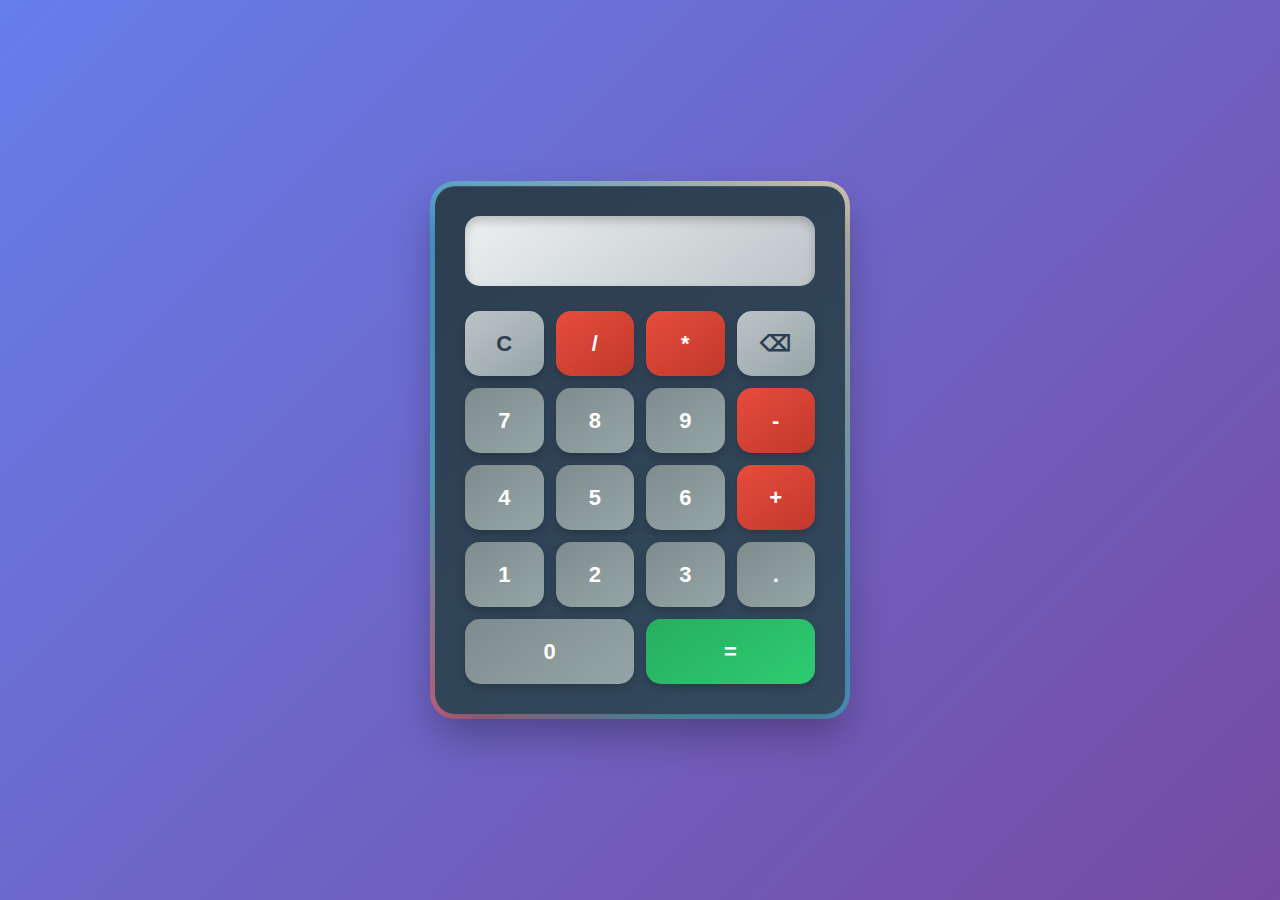
<file: calculator/index.html>
<!DOCTYPE html>
<html lang="en">
<head>
    <meta charset="UTF-8">
    <meta name="viewport" content="width=device-width, initial-scale=1.0">
    <title>Basic Calculator</title>
    <link rel="stylesheet" href="style.css">
</head>
<body>
    <div class="calculator">
        <div class="display">
            <input type="text" id="display" readonly>
        </div>
        <div class="buttons">
            <button class="btn clear">C</button>
            <button class="btn operator">/</button>
            <button class="btn operator">*</button>
            <button class="btn backspace">⌫</button>
            <button class="btn number">7</button>
            <button class="btn number">8</button>
            <button class="btn number">9</button>
            <button class="btn operator">-</button>
            <button class="btn number">4</button>
            <button class="btn number">5</button>
            <button class="btn number">6</button>
            <button class="btn operator">+</button>
            <button class="btn number">1</button>
            <button class="btn number">2</button>
            <button class="btn number">3</button>
            <button class="btn decimal">.</button>
            <button class="btn number zero">0</button>
            <button class="btn equals">=</button>
        </div>
    </div>
    <script src="script.js"></script>
</body>
</html>
</file>
<file: calculator/style.css>
body {
    font-family: 'Segoe UI', Tahoma, Geneva, Verdana, sans-serif;
    display: flex;
    justify-content: center;
    align-items: center;
    height: 100vh;
    margin: 0;
    background: linear-gradient(135deg, #667eea 0%, #764ba2 100%);
    background-attachment: fixed;
}

.calculator {
    background: linear-gradient(145deg, #2c3e50, #34495e);
    border-radius: 20px;
    box-shadow: 0 20px 40px rgba(0, 0, 0, 0.3), inset 0 1px 0 rgba(255, 255, 255, 0.1);
    padding: 30px;
    width: 350px;
    position: relative;
}

.calculator::before {
    content: '';
    position: absolute;
    top: -5px;
    left: -5px;
    right: -5px;
    bottom: -5px;
    background: linear-gradient(45deg, #ff6b6b, #4ecdc4, #45b7d1, #96ceb4, #ffeaa7);
    border-radius: 25px;
    z-index: -1;
    opacity: 0.7;
}

.display {
    margin-bottom: 25px;
}

#display {
    width: 100%;
    height: 70px;
    font-size: 28px;
    font-weight: bold;
    text-align: right;
    padding: 15px;
    border: none;
    border-radius: 15px;
    background: linear-gradient(145deg, #ecf0f1, #bdc3c7);
    box-shadow: inset 0 5px 10px rgba(0, 0, 0, 0.2);
    box-sizing: border-box;
    color: #2c3e50;
    outline: none;
}

.buttons {
    display: grid;
    grid-template-columns: repeat(4, 1fr);
    gap: 12px;
}

.btn {
    height: 65px;
    font-size: 22px;
    font-weight: bold;
    border: none;
    border-radius: 15px;
    cursor: pointer;
    transition: all 0.3s ease;
    position: relative;
    overflow: hidden;
}

.btn::before {
    content: '';
    position: absolute;
    top: 0;
    left: -100%;
    width: 100%;
    height: 100%;
    background: linear-gradient(90deg, transparent, rgba(255, 255, 255, 0.2), transparent);
    transition: left 0.5s;
}

.btn:hover::before {
    left: 100%;
}

.btn:hover {
    transform: translateY(-2px);
    box-shadow: 0 8px 15px rgba(0, 0, 0, 0.3);
}

.btn:active {
    transform: translateY(0);
    box-shadow: 0 2px 5px rgba(0, 0, 0, 0.2);
}

.number {
    background: linear-gradient(145deg, #7f8c8d, #95a5a6);
    color: #fff;
    box-shadow: 0 4px 8px rgba(0, 0, 0, 0.2);
}

.operator {
    background: linear-gradient(145deg, #e74c3c, #c0392b);
    color: #fff;
    box-shadow: 0 4px 8px rgba(0, 0, 0, 0.2);
}

.clear, .backspace {
    background: linear-gradient(145deg, #bdc3c7, #95a5a6);
    color: #2c3e50;
    box-shadow: 0 4px 8px rgba(0, 0, 0, 0.2);
}

.equals {
    background: linear-gradient(145deg, #27ae60, #2ecc71);
    color: #fff;
    box-shadow: 0 4px 8px rgba(0, 0, 0, 0.2);
    grid-column: span 2;
}

.zero {
    grid-column: span 2;
}

.decimal {
    background: linear-gradient(145deg, #7f8c8d, #95a5a6);
    color: #fff;
    box-shadow: 0 4px 8px rgba(0, 0, 0, 0.2);
}
</file>
